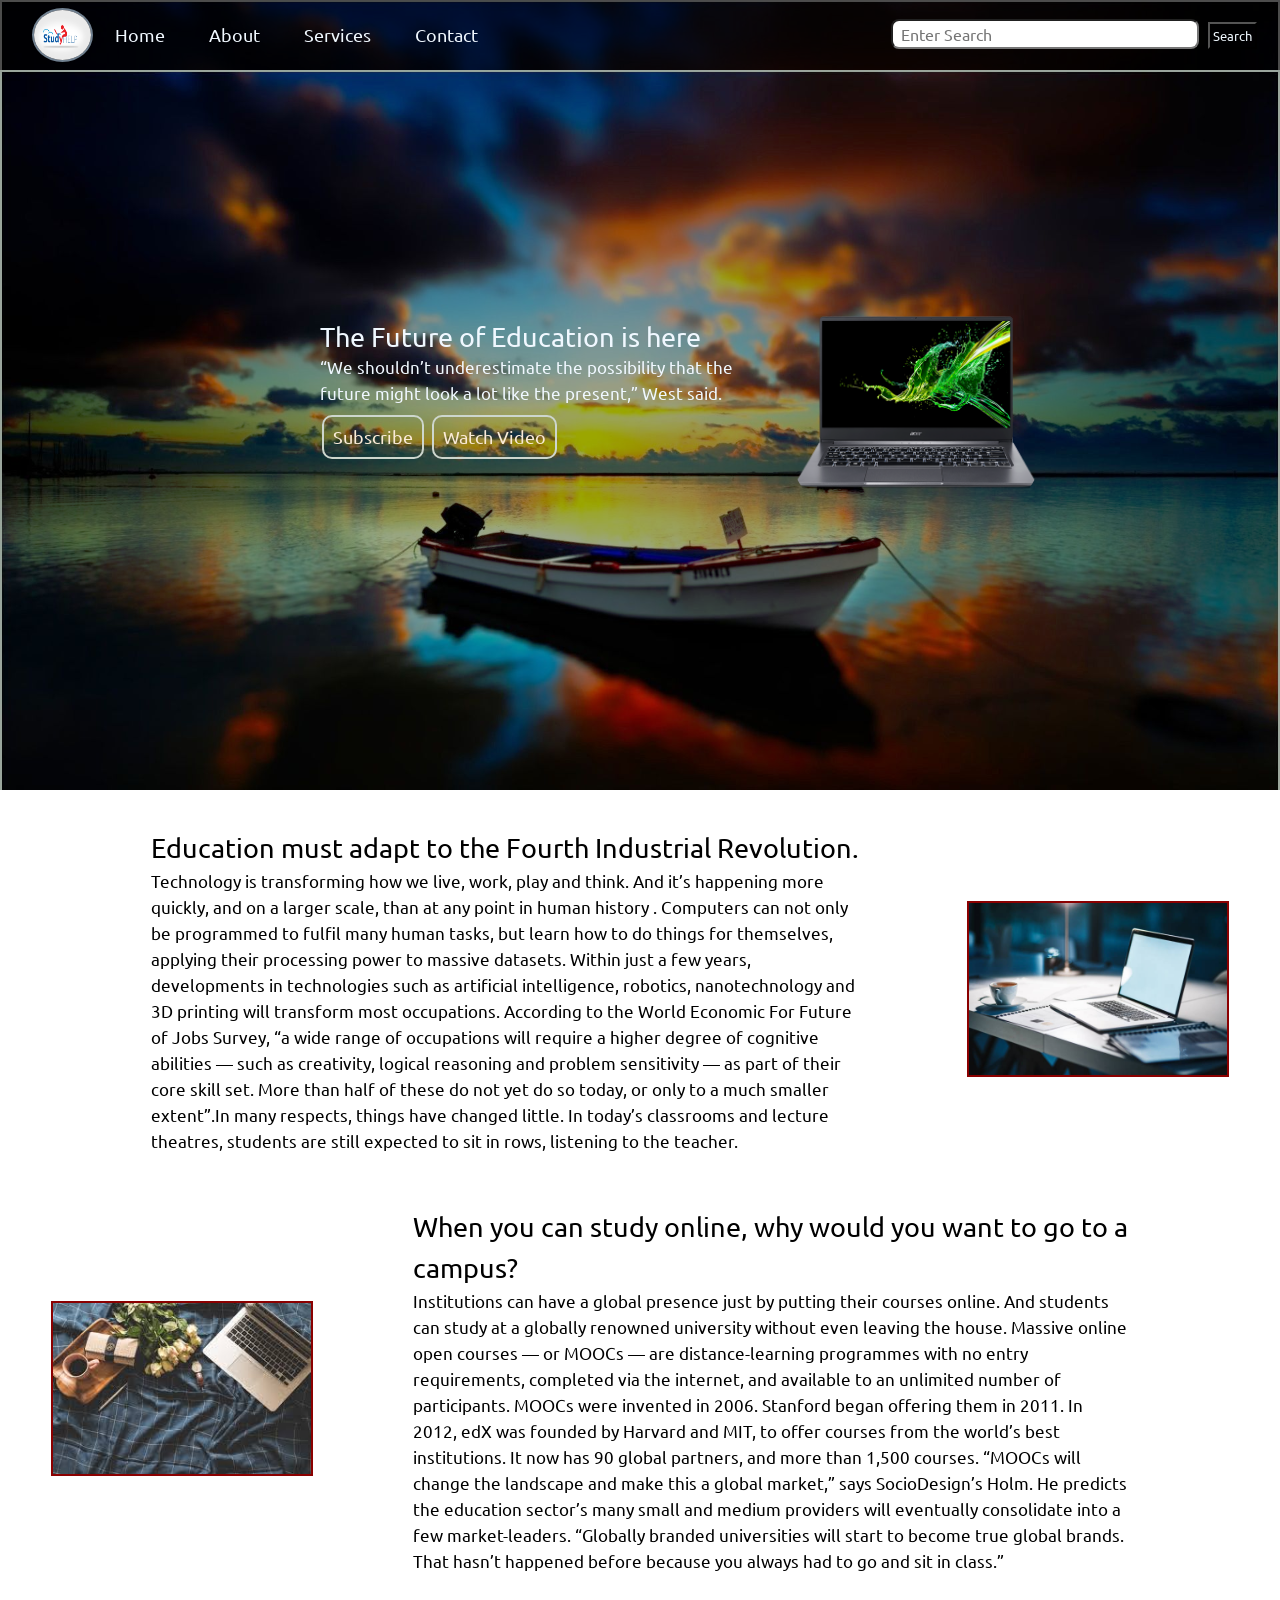
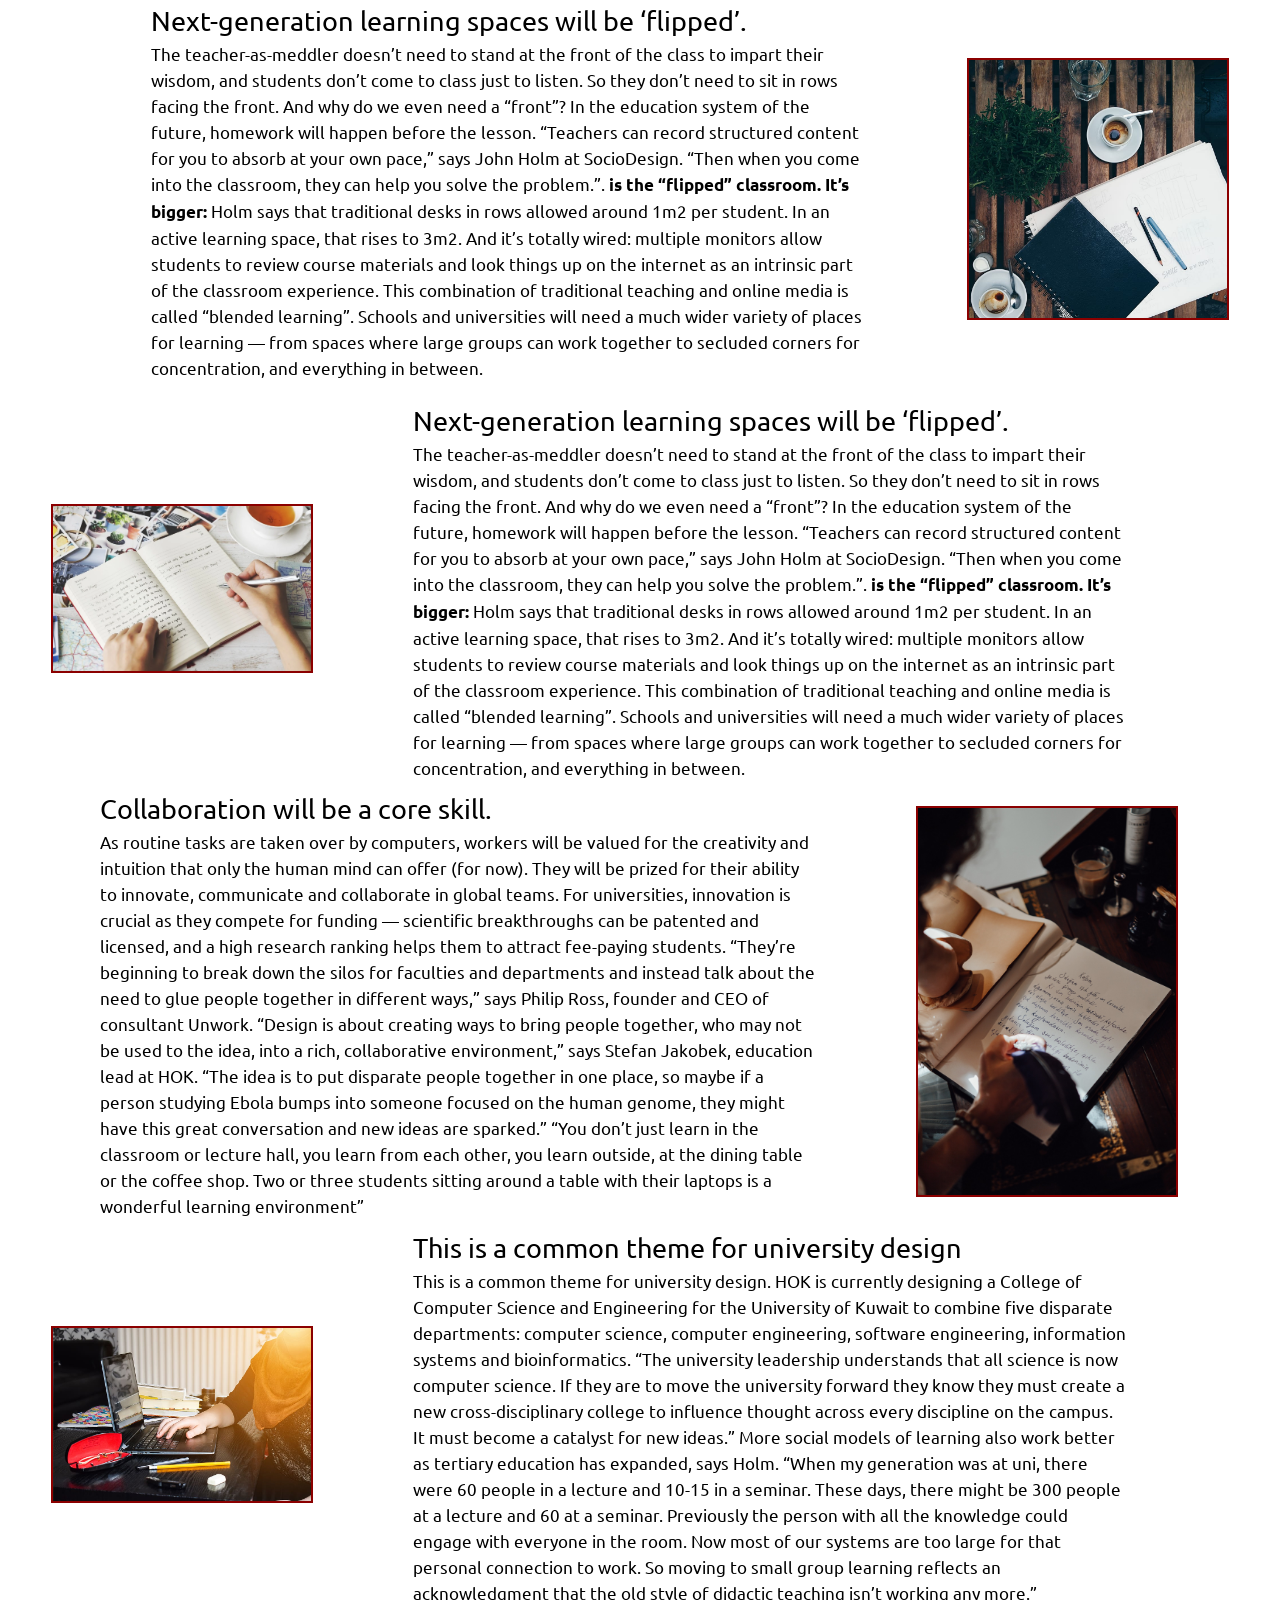
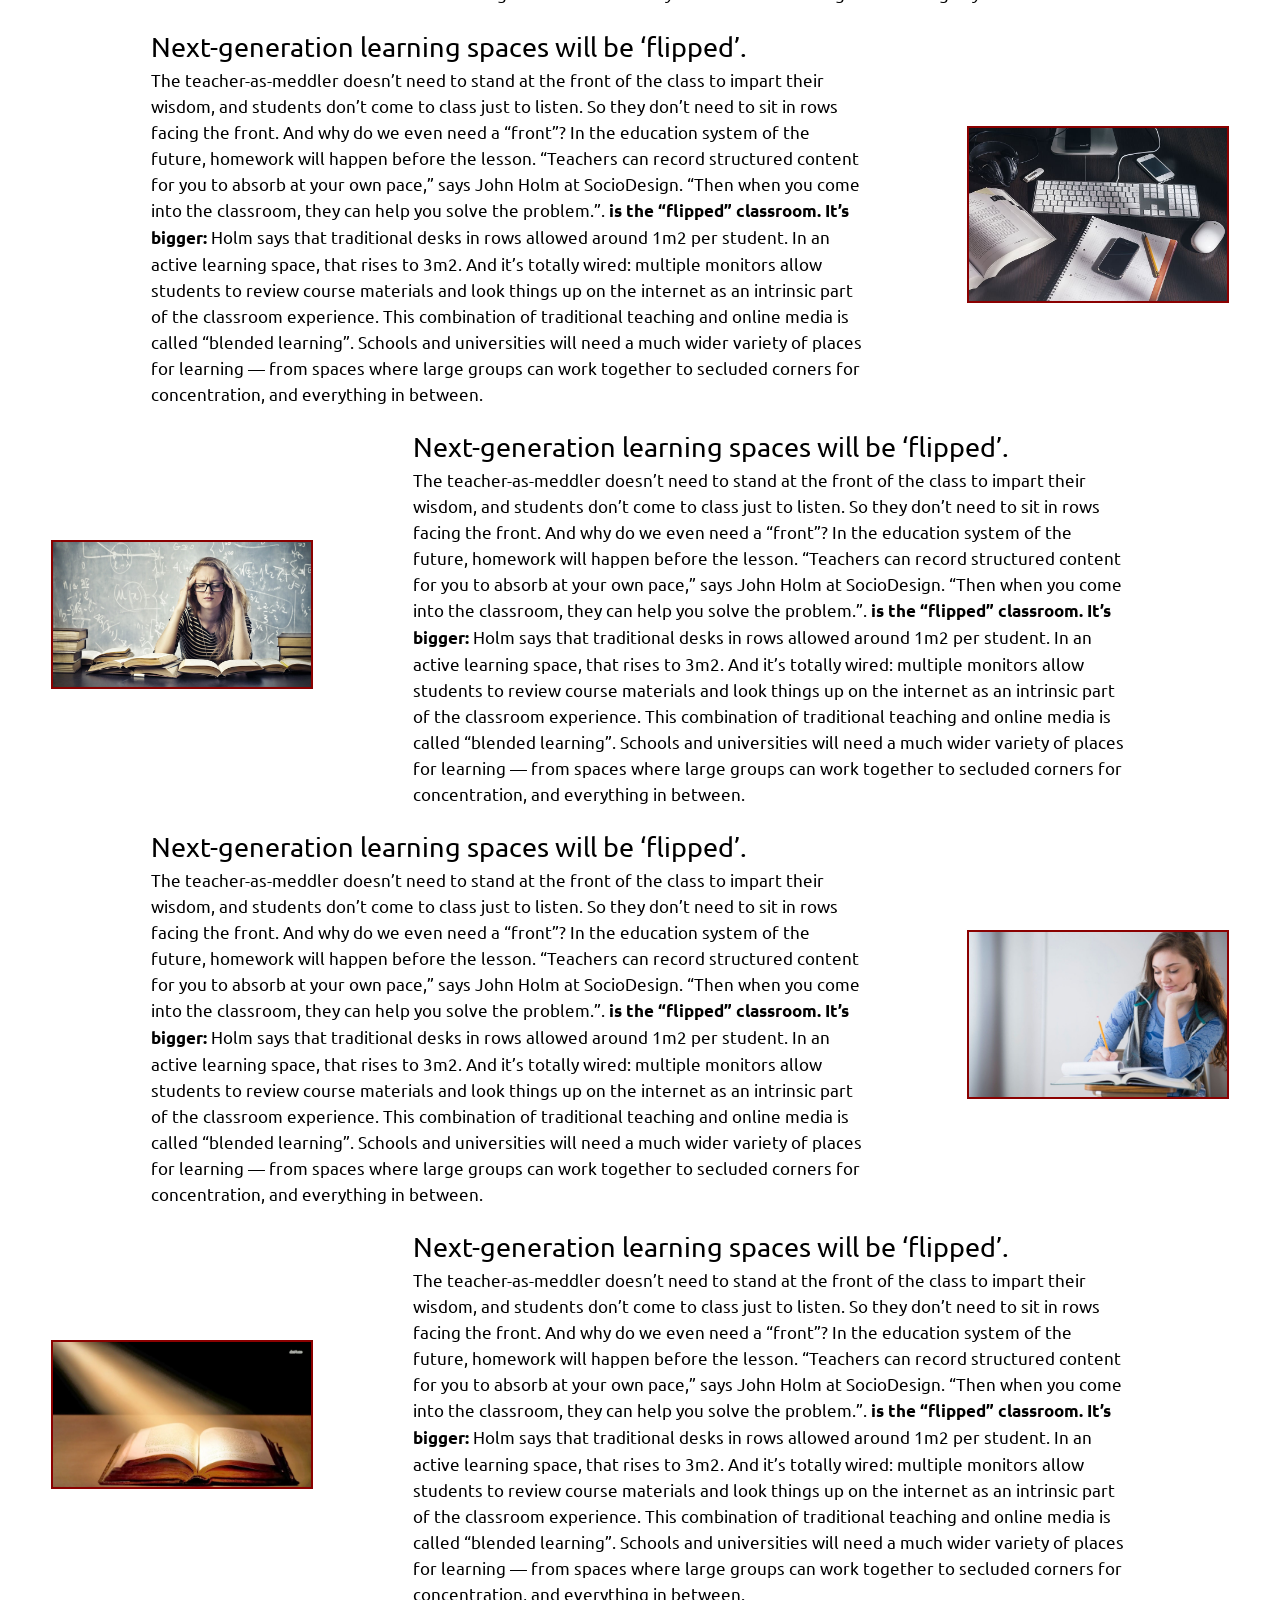
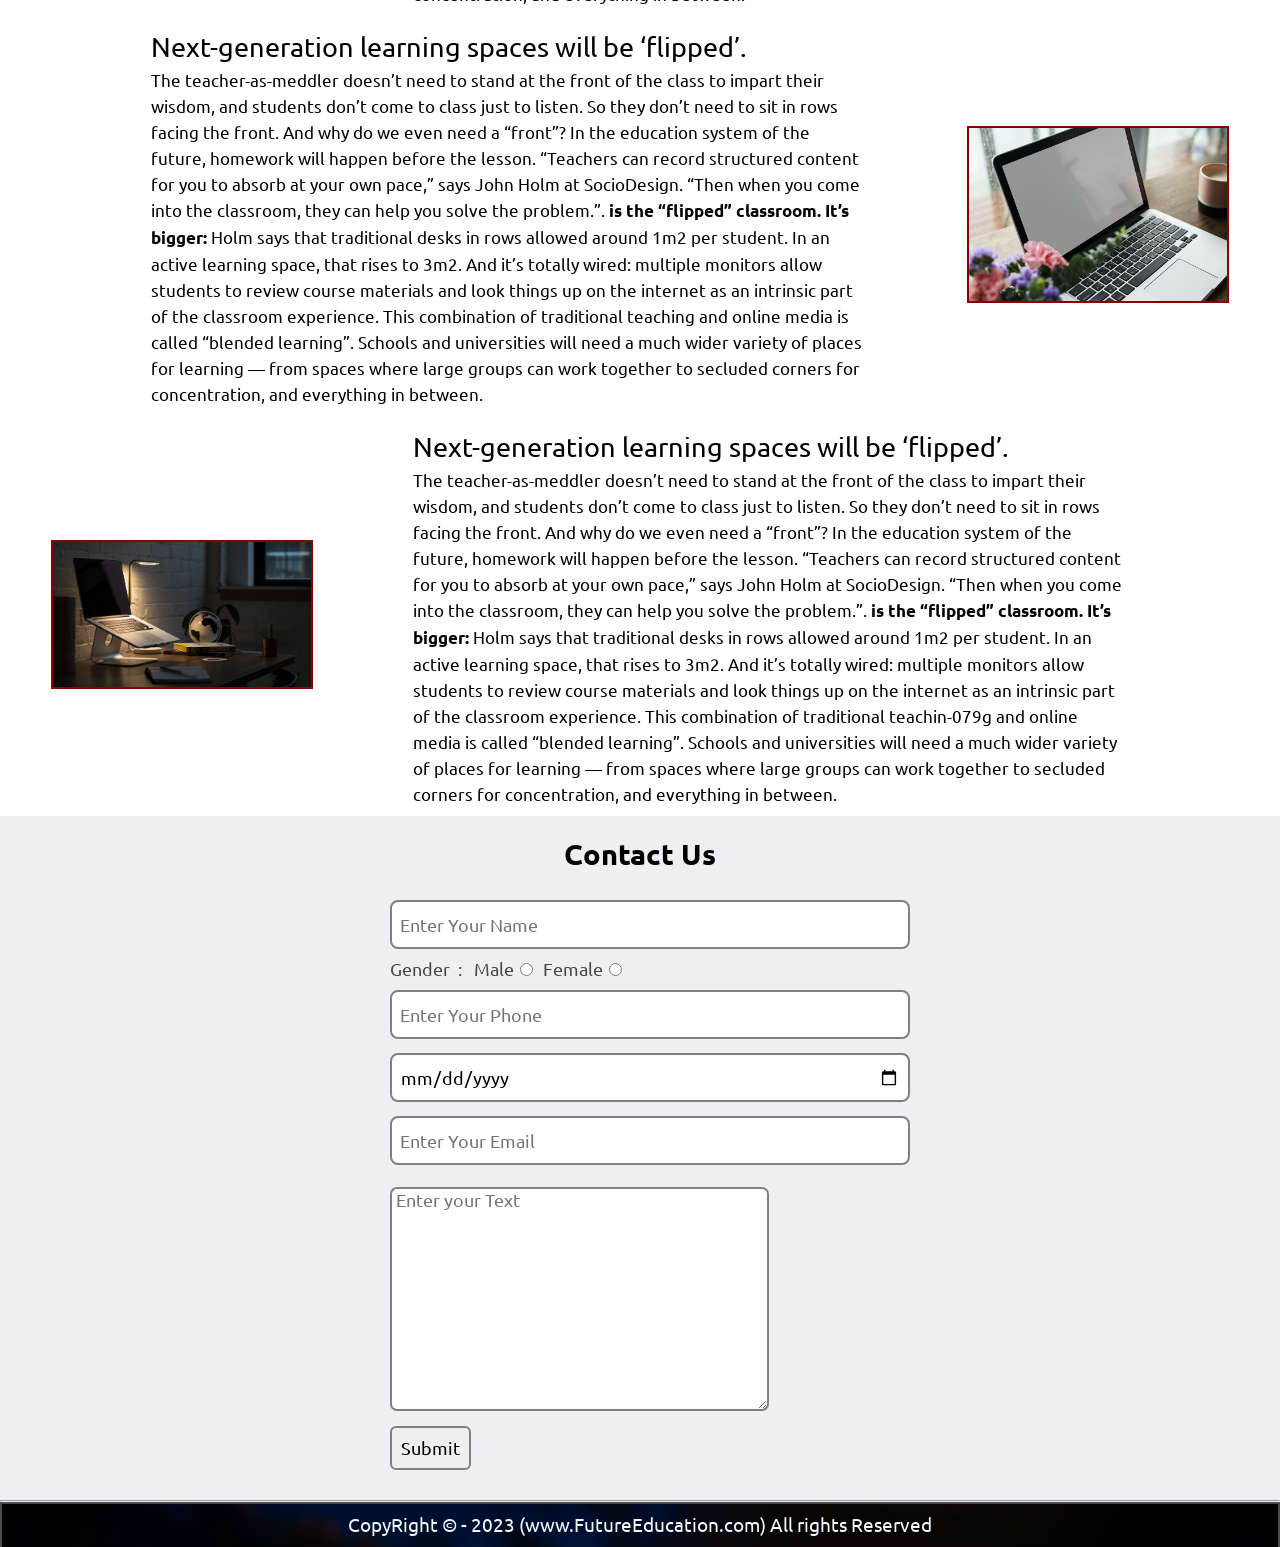
<file: index.html>
<!DOCTYPE html>
<html lang="en">

<head>
    <meta charset="UTF-8">
    <meta http-equiv="X-UA-Compatible" content="IE=edge">
    <meta name="viewport" content="width=device-width, initial-scale=1.0">
    <link rel="stylesheet" href="new.css">
    <title>IEducate - transforming serves</title>

</head>

<body>

    <nav class="navbar background h-Nav-respon" >
        <ul class="nav-list v-Class-respon">
         <a href="#home"><div class="logo"><img src="logo/logo3.jpg" alt="logo" class="logo1"></div></a> 
            <li> <a href="#home"> Home</a> </li>
            <li> <a href="#About">About </a> </li>
            <li> <a href="#Services">Services </a> </li>
            <li> <a href="#contact">Contact </a> </li>
        </ul>
        <div class="rightNav v-Class-respon">
            <input type="text" name="search" id="search" placeholder="Enter Search">
            <button class="btns1">Search</button>
        </div>
        <div class="burger">
            <div class="linees"></div>
            <div class="linees"></div>
            <div class="linees"></div>

        </div>
    </nav>
    <!-- <hr id="line"> -->
    <section class="background firstsection"id="home">
        <div class="box-main">
            <div class="firstHalf">
                <p class="text-big">The Future of Education is here</p>
                <p class="text-small">“We shouldn’t underestimate the possibility that the future might look a lot like
                    the present,” West said. </p>
                <div class="buttons">
                    <button class="btn">Subscribe</button>
                    <button class="btn">Watch Video</button>

                </div>
            </div>
            <div class="secondHalf">
                <img src="img/7.png" alt="laptop img">
            </div>
        </div>
    </section>
    <section class="section">
        <div class="paragragh">
            <p class="text-big" id="big1">Education must adapt to the Fourth Industrial Revolution.</p>
            <p class="text-small">Technology is transforming how we live, work, play and think. And it’s happening more
                quickly, and on a larger scale, than at any point in human history .
                Computers can not only be programmed to fulfil many human tasks, but learn how to do things for
                themselves,
                applying their processing power to massive datasets. Within just a few years, developments in
                technologies
                such as artificial intelligence, robotics, nanotechnology and 3D printing will transform most
                occupations.
                According to the World Economic For Future of Jobs Survey, “a wide range of occupations will require a
                higher degree of cognitive abilities — such as creativity, logical reasoning and problem sensitivity —
                as
                part of their core skill set. More than half of these do not yet do so today, or only to a much smaller
                extent”.In many respects, things have changed little. In today’s classrooms and lecture theatres,
                students
                are still expected to sit in rows, listening to the teacher.
            </p>
        </div>
        <div class="thumbnail">
            <img src="img/1.jpg" alt="laptop img" class="imgfluid">
        </div>
    </section>

    <section class="section" id="section-left">
        <div class="paragragh">
            <p class="text-big" id="big1">When you can study online, why would you want to go to a campus?</p>
            <p class="text-small">Institutions can have a global presence just by putting their courses online. And
                students can study at a globally renowned university without even leaving the house. Massive online open
                courses — or MOOCs — are distance-learning programmes with no entry requirements, completed via the
                internet, and available to an unlimited number of participants.

                MOOCs were invented in 2006. Stanford began offering them in 2011. In 2012, edX was founded by Harvard
                and MIT, to offer courses from the world’s best institutions. It now has 90 global partners, and more
                than 1,500 courses. “MOOCs will change the landscape and make this a global market,” says SocioDesign’s
                Holm. He predicts the education sector’s many small and medium providers will eventually consolidate
                into a few market-leaders. “Globally branded universities will start to become true global brands. That
                hasn’t happened before because you always had to go and sit in class.”
            </p>
        </div>
        <div class="thumbnail">
            <img src="img/9.jpg" alt="laptop img" class="imgfluid">
        </div>
    </section>

    <section class="section ">
        <div class="paragragh">
            <p class="text-big" id="big1">Next-generation learning spaces will be ‘flipped’.</p>
            <p class="text-small">The teacher-as-meddler doesn’t need to stand at the front of the class to impart their
                wisdom, and students don’t come to class just to listen. So they don’t need to sit in rows facing the
                front. And why do we even need a “front”?
                In the education system of the future, homework will happen before the lesson. “Teachers can record
                structured content for you to absorb at your own pace,” says John Holm at SocioDesign. “Then when you
                come into the classroom, they can help you solve the problem.”.<strong> is the “flipped” classroom. It’s
                    bigger:</strong> Holm says that traditional desks in rows allowed around 1m2 per student. In an
                active learning
                space, that rises to 3m2. And it’s totally wired: multiple monitors allow students to review course
                materials and look things up on the internet as an intrinsic part of the classroom experience. This
                combination of traditional teaching and online media is called “blended learning”.
                Schools and universities will need a much wider variety of places for learning — from spaces where large
                groups can work together to secluded corners for concentration, and everything in between.
            </p>
        </div>
        <div class="thumbnail">
            <img src="img/10.jpg" alt="laptop img" class="imgfluid">
        </div>
    </section>

    <section class="section " id="section-left">
        <div class="paragragh">
            <p class="text-big" id="big1">Next-generation learning spaces will be ‘flipped’.</p>
            <p class="text-small">The teacher-as-meddler doesn’t need to stand at the front of the class to impart their
                wisdom, and students don’t come to class just to listen. So they don’t need to sit in rows facing the
                front. And why do we even need a “front”?
                In the education system of the future, homework will happen before the lesson. “Teachers can record
                structured content for you to absorb at your own pace,” says John Holm at SocioDesign. “Then when you
                come into the classroom, they can help you solve the problem.”.<strong> is the “flipped” classroom. It’s
                    bigger:</strong> Holm says that traditional desks in rows allowed around 1m2 per student. In an
                active learning
                space, that rises to 3m2. And it’s totally wired: multiple monitors allow students to review course
                materials and look things up on the internet as an intrinsic part of the classroom experience. This
                combination of traditional teaching and online media is called “blended learning”.
                Schools and universities will need a much wider variety of places for learning — from spaces where large
                groups can work together to secluded corners for concentration, and everything in between.
            </p>
        </div>
        <div class="thumbnail">
            <img src="img/11.webp" alt="laptop img" class="imgfluid">
        </div>
    </section>

    <section class="section " id="bigger">
        <div class="paragragh ">
            <p class="text-big " id="big1" >Collaboration will be a core skill.</p>
            <p class="text-small">As routine tasks are taken over by computers, workers will be valued for the
                creativity and intuition that only the human mind can offer (for now). They will be prized for their
                ability to innovate, communicate and collaborate in global teams.

                For universities, innovation is crucial as they compete for funding — scientific breakthroughs can be
                patented and licensed, and a high research ranking helps them to attract fee-paying students. “They’re
                beginning to break down the silos for faculties and departments and instead talk about the need to glue
                people together in different ways,” says Philip Ross, founder and CEO of consultant Unwork.

                “Design is about creating ways to bring people together, who may not be used to the idea, into a rich,
                collaborative environment,” says Stefan Jakobek, education lead at HOK. “The idea is to put disparate
                people together in one place, so maybe if a person studying Ebola bumps into someone focused on the
                human genome, they might have this great conversation and new ideas are sparked.”

                “You don’t just learn in the classroom or lecture hall, you learn from each other, you learn outside, at
                the dining table or the coffee shop. Two or three students sitting around a table with their laptops is
                a wonderful learning environment”

            </p>
        </div>
        <div class="thumbnail">
            <img src="img/12.jpeg" alt="laptop img" class="imgfluid">
        </div>
    </section>

    <section class="section " id="section-left">
        <div class="paragragh">
            <p class="text-big" id="big1">This is a common theme for university design</p>
            <p class="text-small"> This is a common theme for university design. HOK is currently designing a College of
                Computer Science
                and Engineering for the University of Kuwait to combine five disparate departments: computer science,
                computer engineering, software engineering, information systems and bioinformatics. “The university
                leadership understands that all science is now computer science. If they are to move the university
                forward they know they must create a new cross-disciplinary college to influence thought across every
                discipline on the campus. It must become a catalyst for new ideas.”

                More social models of learning also work better as tertiary education has expanded, says Holm. “When my
                generation was at uni, there were 60 people in a lecture and 10-15 in a seminar. These days, there might
                be 300 people at a lecture and 60 at a seminar. Previously the person with all the knowledge could
                engage with everyone in the room. Now most of our systems are too large for that personal connection to
                work. So moving to small group learning reflects an acknowledgment that the old style of didactic
                teaching isn’t working any more.”
            </p>
        </div>
        <div class="thumbnail">
            <img src="img/13.jpg" alt="laptop img" class="imgfluid">
        </div>
    </section>

    <section class="section ">
        <div class="paragragh">
            <p class="text-big" id="big1">Next-generation learning spaces will be ‘flipped’.</p>
            <p class="text-small">The teacher-as-meddler doesn’t need to stand at the front of the class to impart their
                wisdom, and students don’t come to class just to listen. So they don’t need to sit in rows facing the
                front. And why do we even need a “front”?
                In the education system of the future, homework will happen before the lesson. “Teachers can record
                structured content for you to absorb at your own pace,” says John Holm at SocioDesign. “Then when you
                come into the classroom, they can help you solve the problem.”.<strong> is the “flipped” classroom. It’s
                    bigger:</strong> Holm says that traditional desks in rows allowed around 1m2 per student. In an
                active learning
                space, that rises to 3m2. And it’s totally wired: multiple monitors allow students to review course
                materials and look things up on the internet as an intrinsic part of the classroom experience. This
                combination of traditional teaching and online media is called “blended learning”.
                Schools and universities will need a much wider variety of places for learning — from spaces where large
                groups can work together to secluded corners for concentration, and everything in between.
            </p>
        </div>
        <div class="thumbnail">
            <img src="img/14.jpg" alt="laptop img" class="imgfluid">
        </div>
    </section>

    <section class="section " id="section-left">
        <div class="paragragh">
            <p class="text-big" id="big1">Next-generation learning spaces will be ‘flipped’.</p>
            <p class="text-small">The teacher-as-meddler doesn’t need to stand at the front of the class to impart their
                wisdom, and students don’t come to class just to listen. So they don’t need to sit in rows facing the
                front. And why do we even need a “front”?
                In the education system of the future, homework will happen before the lesson. “Teachers can record
                structured content for you to absorb at your own pace,” says John Holm at SocioDesign. “Then when you
                come into the classroom, they can help you solve the problem.”.<strong> is the “flipped” classroom. It’s
                    bigger:</strong> Holm says that traditional desks in rows allowed around 1m2 per student. In an
                active learning
                space, that rises to 3m2. And it’s totally wired: multiple monitors allow students to review course
                materials and look things up on the internet as an intrinsic part of the classroom experience. This
                combination of traditional teaching and online media is called “blended learning”.
                Schools and universities will need a much wider variety of places for learning — from spaces where large
                groups can work together to secluded corners for concentration, and everything in between.
            </p>
        </div>
        <div class="thumbnail">
            <img src="img/15.jpg" alt="laptop img" class="imgfluid">
        </div>
    </section>

    <section class="section ">
        <div class="paragragh">
            <p class="text-big" id="big1">Next-generation learning spaces will be ‘flipped’.</p>
            <p class="text-small">The teacher-as-meddler doesn’t need to stand at the front of the class to impart their
                wisdom, and students don’t come to class just to listen. So they don’t need to sit in rows facing the
                front. And why do we even need a “front”?
                In the education system of the future, homework will happen before the lesson. “Teachers can record
                structured content for you to absorb at your own pace,” says John Holm at SocioDesign. “Then when you
                come into the classroom, they can help you solve the problem.”.<strong> is the “flipped” classroom. It’s
                    bigger:</strong> Holm says that traditional desks in rows allowed around 1m2 per student. In an
                active learning
                space, that rises to 3m2. And it’s totally wired: multiple monitors allow students to review course
                materials and look things up on the internet as an intrinsic part of the classroom experience. This
                combination of traditional teaching and online media is called “blended learning”.
                Schools and universities will need a much wider variety of places for learning — from spaces where large
                groups can work together to secluded corners for concentration, and everything in between.
            </p>
        </div>
        <div class="thumbnail">
            <img src="img/16.jpg" alt="laptop img" class="imgfluid">
        </div>
    </section>

    <section class="section " id="section-left">
        <div class="paragragh">
            <p class="text-big" id="big1">Next-generation learning spaces will be ‘flipped’.</p>
            <p class="text-small">The teacher-as-meddler doesn’t need to stand at the front of the class to impart their
                wisdom, and students don’t come to class just to listen. So they don’t need to sit in rows facing the
                front. And why do we even need a “front”?
                In the education system of the future, homework will happen before the lesson. “Teachers can record
                structured content for you to absorb at your own pace,” says John Holm at SocioDesign. “Then when you
                come into the classroom, they can help you solve the problem.”.<strong> is the “flipped” classroom. It’s
                    bigger:</strong> Holm says that traditional desks in rows allowed around 1m2 per student. In an
                active learning
                space, that rises to 3m2. And it’s totally wired: multiple monitors allow students to review course
                materials and look things up on the internet as an intrinsic part of the classroom experience. This
                combination of traditional teaching and online media is called “blended learning”.
                Schools and universities will need a much wider variety of places for learning — from spaces where large
                groups can work together to secluded corners for concentration, and everything in between.
            </p>
        </div>
        <div class="thumbnail">
            <img src="img/17.webp" alt="laptop img" class="imgfluid">
        </div>
    </section>

    <section class="section ">
        <div class="paragragh">
            <p class="text-big" id="big1">Next-generation learning spaces will be ‘flipped’.</p>
            <p class="text-small">The teacher-as-meddler doesn’t need to stand at the front of the class to impart their
                wisdom, and students don’t come to class just to listen. So they don’t need to sit in rows facing the
                front. And why do we even need a “front”?
                In the education system of the future, homework will happen before the lesson. “Teachers can record
                structured content for you to absorb at your own pace,” says John Holm at SocioDesign. “Then when you
                come into the classroom, they can help you solve the problem.”.<strong> is the “flipped” classroom. It’s
                    bigger:</strong> Holm says that traditional desks in rows allowed around 1m2 per student. In an
                active learning
                space, that rises to 3m2. And it’s totally wired: multiple monitors allow students to review course
                materials and look things up on the internet as an intrinsic part of the classroom experience. This
                combination of traditional teaching and online media is called “blended learning”.
                Schools and universities will need a much wider variety of places for learning — from spaces where large
                groups can work together to secluded corners for concentration, and everything in between.
            </p>
        </div>
        <div class="thumbnail">
            <img src="img/19.jpg" alt="laptop img" class="imgfluid">
        </div>
    </section>

    <section class="section " id="section-left">
        <div class="paragragh">
            <p class="text-big" id="big1">Next-generation learning spaces will be ‘flipped’.</p>
            <p class="text-small">The teacher-as-meddler doesn’t need to stand at the front of the class to impart their
                wisdom, and students don’t come to class just to listen. So they don’t need to sit in rows facing the
                front. And why do we even need a “front”?
                In the education system of the future, homework will happen before the lesson. “Teachers can record
                structured content for you to absorb at your own pace,” says John Holm at SocioDesign. “Then when you
                come into the classroom, they can help you solve the problem.”.<strong> is the “flipped” classroom. It’s
                    bigger:</strong> Holm says that traditional desks in rows allowed around 1m2 per student. In an
                active learning
                space, that rises to 3m2. And it’s totally wired: multiple monitors allow students to review course
                materials and look things up on the internet as an intrinsic part of the classroom experience. This
                combination of traditional teachin-079g and online media is called “blended learning”.
                Schools and universities will need a much wider variety of places for learning — from spaces where large
                groups can work together to secluded corners for concentration, and everything in between.
            </p>
        </div>
        <div class="thumbnail">
            <img src="img/20.jpg" alt="laptop img" class="imgfluid">
        </div>
    </section>

    <section class="sectionContact" id="contact">
        <h2 class="textcenter"> <strong> Contact Us</strong> </h2>
        <div class="form">
            <input type="text" name="contactus" id="contactUs" placeholder="Enter Your Name">
            <div class="radiocontainer">
                Gender &nbsp;: &nbsp; Male<input type="radio" name="gender" id="radio"> Female<input type="radio" name="gender" id="radio">
            </div>
            <input type="number" name="number" id="contactUs" placeholder="Enter Your Phone">
            <input type="date" name="date" id="contactUs" placeholder="Enter Your Birthday">
            <input type="email" name="email" id="contactUs" placeholder="Enter Your Email">
            <textarea name="textarea" id="texttera" cols="30" rows="10" placeholder=" Enter your Text"></textarea>
            <button class="submit">Submit</button>

        </div>
    </section>
<hr class="line">

<footer class="background" id="foot">
    <p class="textcenter" id="footer">
    CopyRight &copy; - 2023 (www.FutureEducation.com) All rights Reserved
</p>
</footer>



<script src="new.js"></script>
</body>

</html>
</file>
<file: new.css>
@import url('https://fonts.googleapis.com/css2?family=Ubuntu:ital@1&display=swap');

* {
    margin: 0;
    padding: 0;
    font-family: Ubuntu;
}

html {
    scroll-behavior: smooth;
}

.navbar {
    display: flex;
    align-items: center;
    justify-content: center;
    position: sticky;
    top: 0;
    cursor: pointer;
    width: 100vw;

}

.background {
    background: rgba(0, 0, 0, 0.7)url('img/5.jpg');
    background-size: cover;
    background-blend-mode: darken;

}

.logo {
    display: flex;
    justify-content: center;
    align-content: center;

}

.logo img {
    width: 57px;
    height: 50px;
    border: 2px solid slategrey;
    border-radius: 60%;
}

.logo:hover {
    background: gray;
}

.nav-list {
    width: 50%;
    display: flex;
    align-items: center;
    padding: 1px 14px;
}

.nav-list li {
    list-style: none;
    padding: 23px 22px;
}

.nav-list li a {
    color: aliceblue;
    text-decoration: none;
    font-size: 18px;

}

.nav-list li a:hover {
    color: red
}

.rightNav {
    width: 45%;
    text-align: right;
}

#search {
    font-size: 16px;
    /* border: 2px solid #d6cdc8; */
    border-radius: 8px;
    /* border: none; */
    outline: none;
    /* background-color: transparent; */
    background-color: white;
    color: black;
    padding: 3px 8px;
    width: 50%;
}

.btns1 {
    background: none;
    padding: 3px;
    color: aliceblue;
    margin: 7px 5px;
}

.firstsection {
    height: 80vh;
    background-color: #2b422f78;
}

.box-main {
    display: flex;
    justify-content: center;
    align-items: center;
    color: aliceblue;
    font-family: 'Times New Roman', Times, serif, Ubuntu;
    max-width: 50%;
    margin: auto;
    height: 90%;
}

.firstHalf {
    width: 80%;
    display: flex;
    justify-content: center;
    flex-direction: column;
}

.secondHalf {
    width: 30%;
    margin-top: 20px;
}

.secondHalf img {
    width: 150%;
    /* BORDER: 4px solid url(img/8.png); */
    border-radius: 40%;
    display: block;
    margin: auto;
}

.text-big {
    font-size: 170%;
}

#bigger {
    margin: 13px 0px;
}

.text-small {
    font-size: 106%;
    line-height: 26px;
}

.btn {
    padding: 9px;
    margin: 9px 2px;
    border: 2px solid rgb(205, 214, 205);
    border-radius: 10px;
    font-size: 18px;
    background: none;
    color: antiquewhite;
    cursor: pointer;
}

.btn:hover {
    color: rgb(12, 12, 12);
    background: rgba(199, 197, 197, 0.712);
}

.section {
    height: 400px;
    display: flex;
    justify-content: space-evenly;
    align-items: center;
    max-width: 92%;
    margin: auto;
}

.paragragh {
    padding: 0 100px;
    line-height: 23px;

}

#big1 {
    line-height: 41px;
}

/* .sectionTag{

}
.sectionSubTag{

}
.thumbnail{

} */
.imgfluid {
    width: 258px;
    border: 2px double darkred;
}

#section-left {
    flex-direction: row-reverse;
}

#line {
    background-color: #6e3589;
}




.sectionContact {
    background-color: rgb(171 171 193 / 19%);
    /* height: 85vh; */
}

.textcenter {
    text-align: center;
    padding: 20px;
    font-size: 29px;
}


.form {
    margin: auto;
    max-width: 500px;
}

.form input {
    width: 100%;
    border: 2px solid gray;
    height: 5vh;
    border-radius: 8px;
    outline: none;
    font-size: 18px;
    margin: 7px 0px;
    padding: 0 8px;
}

.submit {
    cursor: pointer;
    text-align: center;
    border: 2px solid gray;
    font-size: 18px;
    padding: 9px;
    border-radius: 6px;
    margin-bottom: 30px;
}

.submit:hover {
    background-color: rgb(168, 164, 164);
}

#texttera {
    width: 75%;
    outline: none;
    display: block;
    margin: 15px 0;
    font-size: 18px;
    border: 2px solid gray;
    border-radius: 7px;
    color: black;
}

.radiocontainer {
    font-size: 18px;
    color: #484646;
}

#radio {
    width: 5%;
    height: 2%;
}

#footer {
    font-size: 19px;
    padding: 10px;
    color: aliceblue;
}

.burger {
    display: none;
    margin: 3px 0;
    position: absolute;
    right: 4px;
    top: 4px;
    cursor: pointer;

}

.linees {
    width: 35px;
    background-color: aliceblue;
    height: 4px;
    margin: 5px 4px
}




@media only screen and (max-width:500px) {

    .nav-list {
        flex-direction: column;
        padding: 7px 5px;
    }

    .navbar {
        flex-direction: column;
        display: flex;
        transition: all 0.3s ease-in-out;
        height: 400px;
    }

    .logo img {
        width: 35px;
        height: 35px;
        border: 2px solid #191a1a;
        border-radius: 60%;
    }

    .firstHalf {
        width: 142%;
    }

    .rightNav {
        text-align: center;
    }

    .btn {
        font-size: 70%;
        margin: 0px 5px;
    }

    .secondHalf {
        width: 60%;
        margin-top: 38px;
        display: flex;
        justify-content: center;
    }

    .burger {
        display: block;
    }

    .h-Nav-respon {
        height: 50px;
    }

    .v-Class-respon {
        opacity: 0;
    }

    #search {
        margin: 0px 2px;
        width: 95%;
    }

    .box-main {
        flex-direction: column;
        /* max-width: 100%; */
    }

    .section {
        flex-direction: column;
        height: auto;
        margin: 10px 0px;

    }

    #section-left {
        flex-direction: column;
    }

    .paragragh {
        padding: 0px 25px;
        margin: 0px 17px;
    }

    #big1 {
        line-height: 32px;
    }

    .text-big {
        font-size: 155%;
    }

    .text-small {
        font-size: 95%;
        line-height: 27px;
        margin: 12px 0px;
    }

    .form {
        margin: auto;
        max-width: 287px;
    }

    #footer {
        font-size: 50%;
    }

    .textcenter {
        padding: 11px;
        font-size: 34px;
    }
    .firstsection {
        height: 150vh;
        background-color: #2b422f78;
    }
    .linees {
        width: 21px;
        background-color: aliceblue;
        height: 3px;
        margin: 4px 6px;
    }
    .h-Nav-respon {
        height: 38px;
    }

}

@media only screen and (min-width:800px) and (max-width:1210px) {
    .section {
        flex-direction: column;
        height: auto;
        margin: 10px 0px;

    }

    #section-left {
        flex-direction: column;
    }

    .paragragh {
        padding: 9px 30px;
        margin: 13px 56px;
    }

    #big1 {
        line-height: 32px;
    }

    .text-big {
        font-size: 155%;
    }

    .text-small {
        font-size: 95%;
        line-height: 27px;
        margin: 12px 0px;
    }

    .box-main {
        max-width: 65%;
    }

    #footer {
        font-size: 95%;
    }

}

@media only screen and (min-width:500px) and (max-width:800px) {
    .nav-list {
        flex-direction: column;
        padding: 7px 5px;
    }

    .navbar {
        flex-direction: column;
        display: flex;
        transition: all 0.3s ease-in-out;
        height: 400px;
    }

    .logo img {
        width: 35px;
        height: 35px;
        border: 2px solid #191a1a;
        border-radius: 60%;
    }

    .firstHalf {
        width: 108%;
        justify-content: center;
        align-items: center;
    }

    .rightNav {
        text-align: center;
    }

    .btn {
        font-size: 70%;
        margin: 0px 5px;
    }

    .secondHalf {
        width: 60%;
        margin: 0px;
        display: flex;
        justify-content: center;
    }

    .burger {
        display: block;
    }
    
    .h-Nav-respon {
        height: 50px;
    }

    .v-Class-respon {
        opacity: 0;
    }

    #search {
        margin: 0px 2px;
        width: 95%;
    }

    .box-main {
        flex-direction: column;
        /* max-width: 100%; */
    }

    .firstsection {
        height: 142vh;
        background-color: #2b422f78;
    }

    .text-small {
        font-size: 95%;
        line-height: 27px;
        margin: 12px 0px;
    }

    .secondHalf {
        width: 25%;
        margin-top: 20px;
    }

    .section {
        flex-direction: column;
        height: auto;
        margin: 10px 0px;

    }

    #section-left {
        flex-direction: column;
    }

    .paragragh {
        padding: 9px 30px;
        margin: 13px 56px;
    }

    #big1 {
        line-height: 32px;
    }

    .text-big {
        font-size: 155%;
    }

    .text-small {
        font-size: 95%;
        line-height: 27px;
        margin: 12px 0px;
    }

    .box-main {
        max-width: 65%;
    }

    .secondHalf img {
        width: 182%;
        margin-bottom: -79px;

    }

    #footer {
        font-size: 77%;
    }
}

@media only screen and (max-width:325px) {
    .h-Nav-respon {
        width: 111vw;
    }
    .linees {
        width: 21px;
        background-color: aliceblue;
        height: 3px;
        margin: 4px 6px;
    }
    .h-Nav-respon {
        height: 38px;
    }


    .firstsection {
        width: 111vw
    }
    .firstsection {
        height: 172vh;
        }
        .btn {
            margin: 5px 5px;
        }

    .paragragh {
        margin: -3px;
    }

    .section {
        max-width: 110%;

    }

    .imgfluid {
        width: 141px;
        border: 2px double #484242;
    }

    .textcenter {
        font-size: 25px;
    }

    .form input {
        width: 77%;
        border: 2px solid gray;
        height: 5vh;
        border-radius: 8px;
        outline: none;
        font-size: 18px;
        margin: 9px 5px;
        padding: 0px 10px;
    }

    .form {
        margin: 0 14px;
    }

    .sectionContact {
        width: 111%;
    }

    #foot {
        width: 111%;
    }
}
</file>
